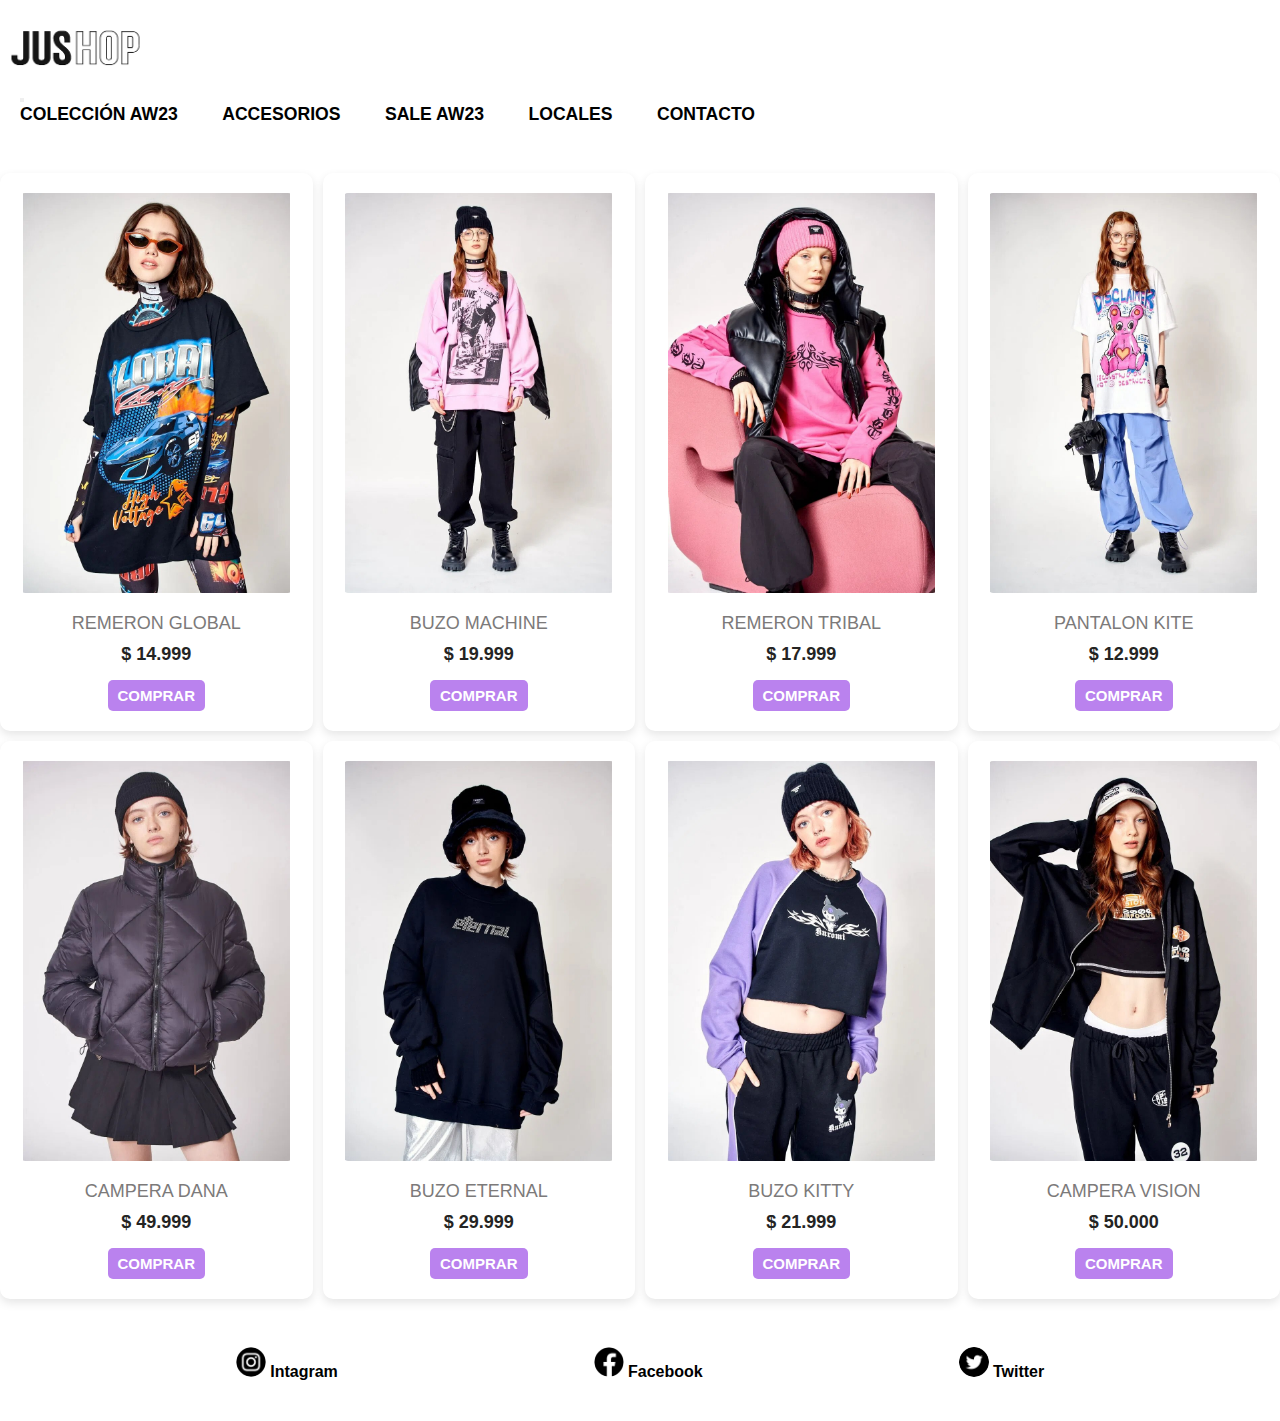
<file: index.html>
<!DOCTYPE html>
<html lang="en">

<head>
    <meta charset="UTF-8">
    <meta name="viewport" content="width=device-width, initial-scale=1.0">
    <title>Jushop</title>
    <link rel="website icon" type="png" href="/img/logo.png">
    <link rel="stylesheet" href="css/style.css">
    <link href="https://cdn.jsdelivr.net/npm/bootstrap@5.3.1/dist/css/bootstrap.min.css" rel="stylesheet"
        integrity="sha384-4bw+/aepP/YC94hEpVNVgiZdgIC5+VKNBQNGCHeKRQN+PtmoHDEXuppvnDJzQIu9" crossorigin="anonymous">
    <script src="https://cdn.jsdelivr.net/npm/bootstrap@5.3.1/dist/js/bootstrap.bundle.min.js"
        integrity="sha384-HwwvtgBNo3bZJJLYd8oVXjrBZt8cqVSpeBNS5n7C8IVInixGAoxmnlMuBnhbgrkm"
        crossorigin="anonymous"></script>
</head>

<body>

    <header>
        <nav class="navbar navbar-expand-lg navbar-white bg-white">
            <div class="container-fluid">
                <a class="navbar-brand" href="#">
                    <div>
                         <img src="img/logo.png" alt="Logo Jushop" class="logo">
                    </div>
                </a>
                <button class="navbar-toggler" type="button" data-bs-toggle="collapse" data-bs-target="#navbarNav"
                    aria-controls="navbarNav" aria-expanded="false" aria-label="Toggle navigation">
                     <span class="navbar-toggler-icon"></span>
                </button>
                <div class="collapse navbar-collapse" id="navbarNav">
                    <ul class="navbar-nav">
                         <li class="nav-item" id="item-1"><a class="nav-link" id="a-link" href="index.html">Colección Aw23</a> </li>
                         <li class="nav-item"><a class="nav-link" id="a-link" href="/pages/accesorios.html">Accesorios</a></li>
                         <li class="nav-item"><a class="nav-link" id="a-link" href="/pages/sale.html">Sale Aw23</a></li>
                         <li class="nav-item"><a class="nav-link" id="a-link" href="/pages/locales.html">Locales</a></li>
                         <li class="nav-item"><a class="nav-link" id="a-link" href="/pages/contacto.html">Contacto</a></li>
                    </ul>
                </div>
            </div>
        </nav>
    </header>

    <main class="contenedorRopa">
        <div class="ropa">
            <img class="ropaImagen" src="img/remeron vestido global.jpg" alt="Remeron global">
            <h3 class="ropaTitulo"> Remeron global </h3>
            <p class="ropaPrecio"> $ 14.999</p>
            <button class="ropaBtn"> Comprar </button>
        </div>

        <div class="ropa">
            <img class="ropaImagen" src="img/buzo mhd machine.jpg" alt="Buzo machine">
            <h3 class="ropaTitulo"> Buzo machine </h3>
            <p class="ropaPrecio"> $ 19.999</p>
            <button class="ropaBtn"> Comprar </button>
        </div>

        <div class="ropa">
            <img class="ropaImagen" src="img/remeron 47 tribal.jpg" alt="Remeron tribal">
            <h3 class="ropaTitulo"> Remeron tribal </h3>
            <p class="ropaPrecio"> $ 17.999</p>
            <button class="ropaBtn"> Comprar </button>
        </div>

        <div class="ropa">
            <img class="ropaImagen" src="img/pantalon kite.jpg" alt="Pantalon kite">
            <h3 class="ropaTitulo">Pantalon kite</h3>
            <p class="ropaPrecio"> $ 12.999</p>
            <button class="ropaBtn"> Comprar </button>
        </div>

        <div class="ropa">
            <img class="ropaImagen" src="img/campera dana.jpg" alt="Campera dana">
            <h3 class="ropaTitulo"> Campera dana </h3>
            <p class="ropaPrecio"> $ 49.999</p>
            <button class="ropaBtn"> Comprar </button>
        </div>

        <div class="ropa">
            <img class="ropaImagen" src="img/buzo eternal.jpg" alt="Buzo eternal">
            <h3 class="ropaTitulo"> Buzo eternal </h3>
            <p class="ropaPrecio"> $ 29.999</p>
            <button class="ropaBtn"> Comprar </button>
        </div>

        <div class="ropa">
            <img class="ropaImagen" src="img/buzo kitty tribal h_webp.jpg" alt="Buzo kitty">
            <h3 class="ropaTitulo"> Buzo kitty </h3>
            <p class="ropaPrecio"> $ 21.999</p>
            <button class="ropaBtn"> Comprar </button>
        </div>

        <div class="ropa">
            <img class="ropaImagen" src="img/campera vision.jpg" alt="Campera vision">
            <h3 class="ropaTitulo"> Campera vision </h3>
            <p class="ropaPrecio"> $ 50.000</p>
            <button class="ropaBtn"> Comprar </button>
        </div>

    </main>

    <footer>
        <div class="footer">
            <a class="linkRedes" href="http://www.instagram.com/" target="_blank" rel="noopener noreferrer"> <img
                    src="/img/instagram.png" alt="" class="icon-footer"> Intagram</a>
            <a class="linkRedes" href="http://m.facebook.com/" target="_blank" rel="noopener noreferrer"> <img
                    src="/img/facebook.png" alt="" class="icon-footer"> Facebook</a>
            <a class="linkRedes" href="http://twitter.com/" target="_blank" rel="noopener noreferrer"> <img
                    src="/img/twitter.png" alt="" class="icon-footer"> Twitter</a>
        </div>

    </footer>

</body>

</html>
</file>
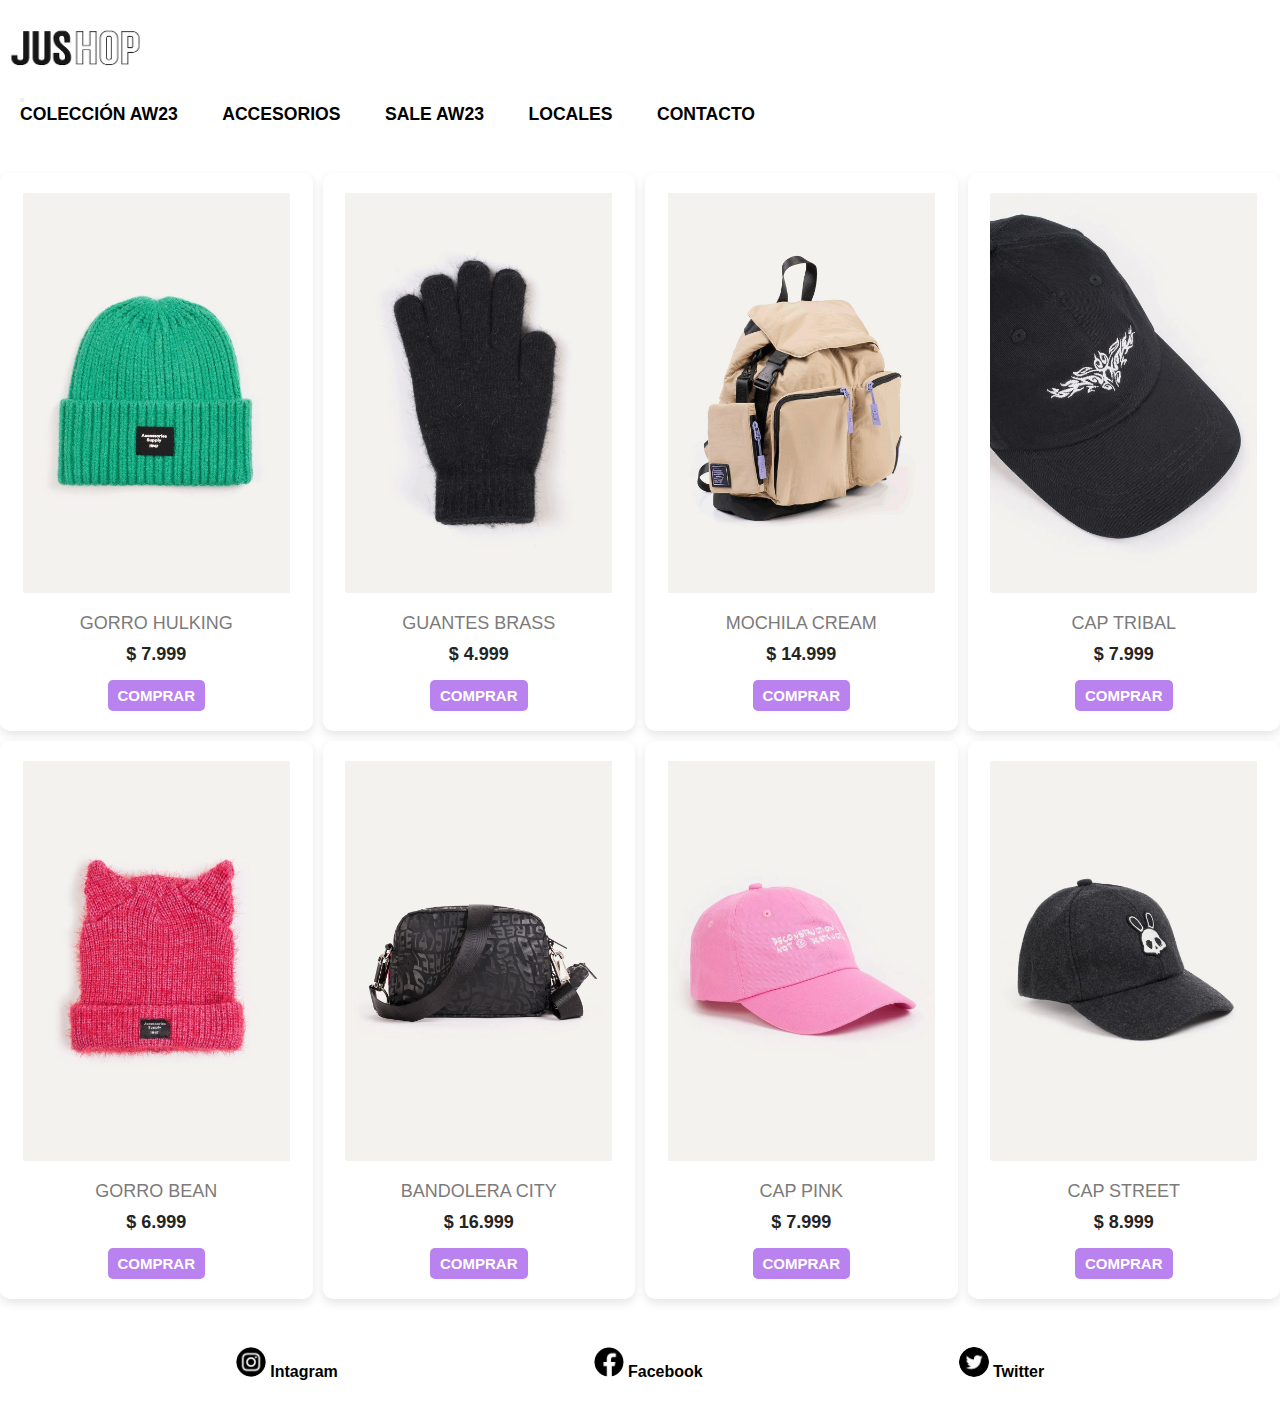
<file: pages/accesorios.html>
<!DOCTYPE html>
<html lang="en">

<head>
    <meta charset="UTF-8">
    <meta name="viewport" content="width=device-width, initial-scale=1.0">
    <title>Jushop</title>
    <link rel="stylesheet" href="/css/style.css">
    <link rel="website icon" type="png" href="/img/logo.png">
    <link href="https://cdn.jsdelivr.net/npm/bootstrap@5.3.1/dist/css/bootstrap.min.css" rel="stylesheet"
        integrity="sha384-4bw+/aepP/YC94hEpVNVgiZdgIC5+VKNBQNGCHeKRQN+PtmoHDEXuppvnDJzQIu9" crossorigin="anonymous">
    <script src="https://cdn.jsdelivr.net/npm/bootstrap@5.3.1/dist/js/bootstrap.bundle.min.js"
        integrity="sha384-HwwvtgBNo3bZJJLYd8oVXjrBZt8cqVSpeBNS5n7C8IVInixGAoxmnlMuBnhbgrkm"
        crossorigin="anonymous"></script>
</head>

<body>
    
    <header>
        <nav class="navbar navbar-expand-lg navbar-white bg-white">
            <div class="container-fluid">
                <a class="navbar-brand" href="#">
                    <div>
                         <img src="/img/logo.png" alt="Logo Jushop" class="logo">
                    </div>
                </a>
                <button class="navbar-toggler" type="button" data-bs-toggle="collapse" data-bs-target="#navbarNav"
                    aria-controls="navbarNav" aria-expanded="false" aria-label="Toggle navigation">
                     <span class="navbar-toggler-icon"></span>
                </button>
                <div class="collapse navbar-collapse" id="navbarNav">
                    <ul class="navbar-nav">
                         <li class="nav-item" id="item-1"><a class="nav-link" id="a-link" href="../index.html">Colección Aw23</a> </li>
                         <li class="nav-item"><a class="nav-link" id="a-link" href="/pages/accesorios.html">Accesorios</a></li>
                         <li class="nav-item"><a class="nav-link" id="a-link" href="/pages/sale.html">Sale Aw23</a></li>
                         <li class="nav-item"><a class="nav-link" id="a-link" href="/pages/locales.html">Locales</a></li>
                         <li class="nav-item"><a class="nav-link" id="a-link" href="/pages/contacto.html">Contacto</a></li>
                    </ul>
                </div>
            </div>
        </nav>
    </header>

    <main class="contenedorRopa">
        <div class="ropa">
            <img class="ropaImagen" src="/img/gorro hulking.jpg" alt="Gorro hulking">
            <h3 class="ropaTitulo"> Gorro hulking </h3>
            <p class="ropaPrecio"> $ 7.999</p>
            <button class="ropaBtn"> Comprar </button>
        </div>

        <div class="ropa">
            <img class="ropaImagen" src="/img/guantes brass.jpg" alt="Guantes brass">
            <h3 class="ropaTitulo"> Guantes brass </h3>
            <p class="ropaPrecio"> $ 4.999</p>
            <button class="ropaBtn"> Comprar </button>
        </div>

        <div class="ropa">
            <img class="ropaImagen" src="/img/mochila outdoor.jpg" alt="Mochila cream">
            <h3 class="ropaTitulo"> Mochila cream </h3>
            <p class="ropaPrecio"> $ 14.999</p>
            <button class="ropaBtn"> Comprar </button>
        </div>

        <div class="ropa">
            <img class="ropaImagen" src="/img/cap tribal.jpg" alt="Cap tribal">
            <h3 class="ropaTitulo"> Cap tribal </h3>
            <p class="ropaPrecio"> $ 7.999</p>
            <button class="ropaBtn"> Comprar </button>
        </div>

        <div class="ropa">
            <img class="ropaImagen" src="/img/gorro lugs.jpg" alt="Gorro bean">
            <h3 class="ropaTitulo"> Gorro bean </h3>
            <p class="ropaPrecio"> $ 6.999</p>
            <button class="ropaBtn"> Comprar </button>
        </div>

        <div class="ropa">
            <img class="ropaImagen" src="/img/bandolera.jpg" alt="Bandolera city">
            <h3 class="ropaTitulo"> Bandolera city </h3>
            <p class="ropaPrecio"> $ 16.999</p>
            <button class="ropaBtn"> Comprar </button>
        </div>

        <div class="ropa">
            <img class="ropaImagen" src="/img/cap disclaimer.jpg" alt="Cap pink">
            <h3 class="ropaTitulo"> Cap pink </h3>
            <p class="ropaPrecio"> $ 7.999</p>
            <button class="ropaBtn"> Comprar </button>
        </div>


        <div class="ropa">
            <img class="ropaImagen" src="/img/cap street.jpg" alt="Cap street">
            <h3 class="ropaTitulo"> Cap street </h3>
            <p class="ropaPrecio"> $ 8.999</p>
            <button class="ropaBtn"> Comprar </button>
        </div>

    </main>

    <footer>
        <div class="footer">
            <a class="linkRedes" href="http://www.instagram.com/" target="_blank" rel="noopener noreferrer"> <img
                    src="/img/instagram.png" alt="" class="icon-footer"> Intagram</a>
            <a class="linkRedes" href="http://m.facebook.com/" target="_blank" rel="noopener noreferrer"> <img
                    src="/img/facebook.png" alt="" class="icon-footer"> Facebook</a>
            <a class="linkRedes" href="http://twitter.com/" target="_blank" rel="noopener noreferrer"> <img
                    src="/img/twitter.png" alt="" class="icon-footer"> Twitter</a>
        </div>

    </footer>

</body>

</html>
</file>
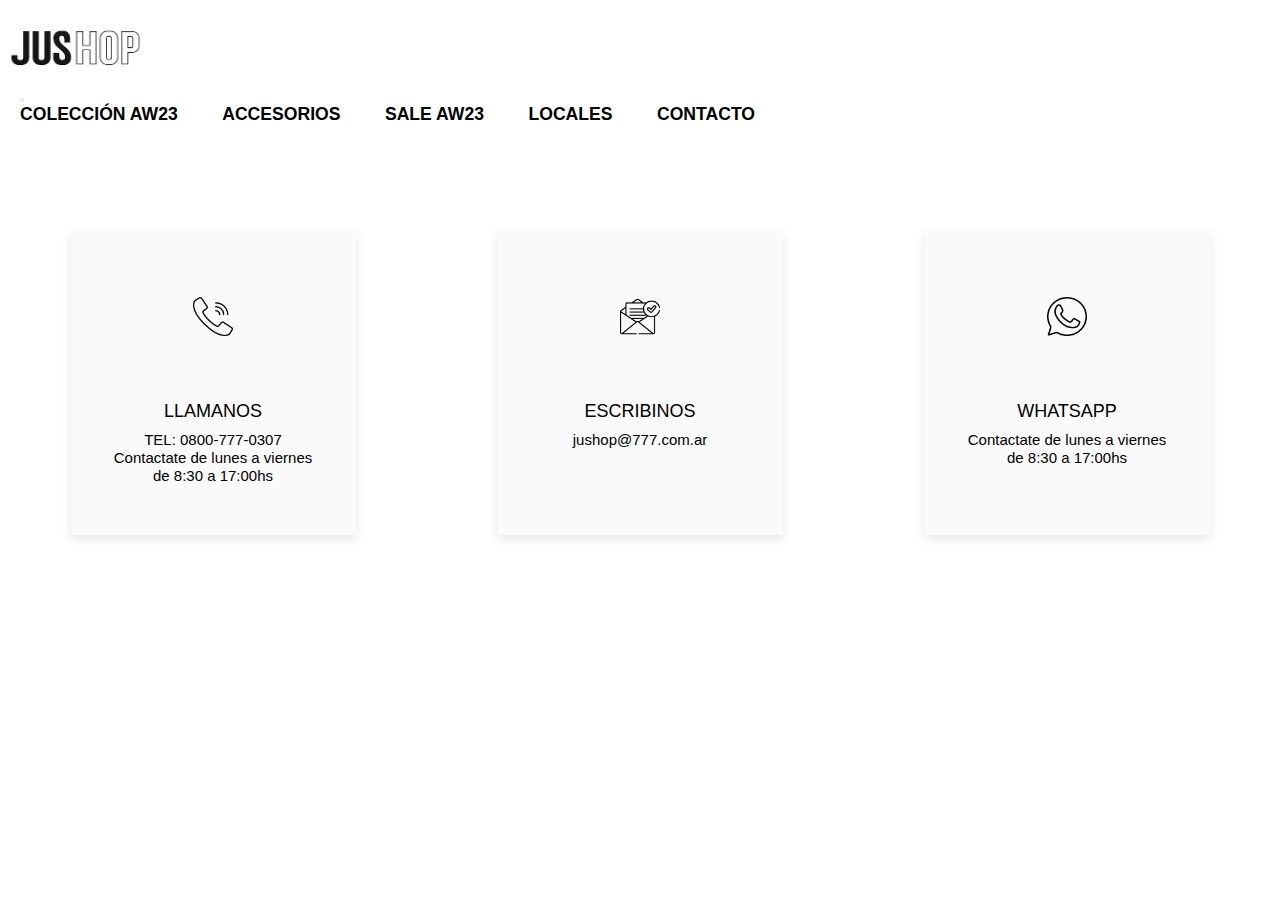
<file: pages/contacto.html>
<!DOCTYPE html>
<html lang="en">

<head>
    <meta charset="UTF-8">
    <meta name="viewport" content="width=device-width, initial-scale=1.0">
    <title>Jushop</title>
    <link rel="stylesheet" href="/css/style.css">
    <link rel="website icon" type="png" href="/img/logo.png">
    <link href="https://cdn.jsdelivr.net/npm/bootstrap@5.3.1/dist/css/bootstrap.min.css" rel="stylesheet"
        integrity="sha384-4bw+/aepP/YC94hEpVNVgiZdgIC5+VKNBQNGCHeKRQN+PtmoHDEXuppvnDJzQIu9" crossorigin="anonymous">
    <script src="https://cdn.jsdelivr.net/npm/bootstrap@5.3.1/dist/js/bootstrap.bundle.min.js"
        integrity="sha384-HwwvtgBNo3bZJJLYd8oVXjrBZt8cqVSpeBNS5n7C8IVInixGAoxmnlMuBnhbgrkm"
        crossorigin="anonymous"></script>
</head>

<body>
    
    <header>
        <nav class="navbar navbar-expand-lg navbar-white bg-white">
            <div class="container-fluid">
                <a class="navbar-brand" href="#">
                    <div>
                         <img src="/img/logo.png" alt="Logo Jushop" class="logo">
                    </div>
                </a>
                <button class="navbar-toggler" type="button" data-bs-toggle="collapse" data-bs-target="#navbarNav"
                    aria-controls="navbarNav" aria-expanded="false" aria-label="Toggle navigation">
                     <span class="navbar-toggler-icon"></span>
                </button>
                <div class="collapse navbar-collapse" id="navbarNav">
                    <ul class="navbar-nav">
                         <li class="nav-item" id="item-1"><a class="nav-link" id="a-link" href="../index.html">Colección Aw23</a> </li>
                         <li class="nav-item"><a class="nav-link" id="a-link" href="/pages/accesorios.html">Accesorios</a></li>
                         <li class="nav-item"><a class="nav-link" id="a-link" href="/pages/sale.html">Sale Aw23</a></li>
                         <li class="nav-item"><a class="nav-link" id="a-link" href="/pages/locales.html">Locales</a></li>
                         <li class="nav-item"><a class="nav-link" id="a-link" href="/pages/contacto.html">Contacto</a></li>
                    </ul>
                </div>
            </div>
        </nav>
    </header>

    <main class="contenedorContacto">
        <div class="contacto">
            <img class="contactoImagen" src="/img/llamada.png" alt="">
            <h3 class="contactoTitulo"> Llamanos </h3>
            <p class="contactoTxt"> TEL: 0800-777-0307 </p>
            <p class="contactoTxt"> Contactate de lunes a viernes </p>
            <p class="contactoTxt"> de 8:30 a 17:00hs </p>
        </div>

        <div class="contacto">
            <img class="contactoImagen" src="/img/correo-electronico.png" alt="">
            <h3 class="contactoTitulo"> Escribinos </h3>
            <p class="contactoTxt"> jushop@777.com.ar </p>
        </div>

        <div class="contacto">
            <img class="contactoImagen" src="/img/whatsapp.png" alt="">
            <h3 class="contactoTitulo"> Whatsapp </h3>
            <p class="contactoTxt">Contactate de lunes a viernes </p>
            <p class="contactoTxt"> de 8:30 a 17:00hs </p>
        </div>

    </main>
</body>

</html>
</file>
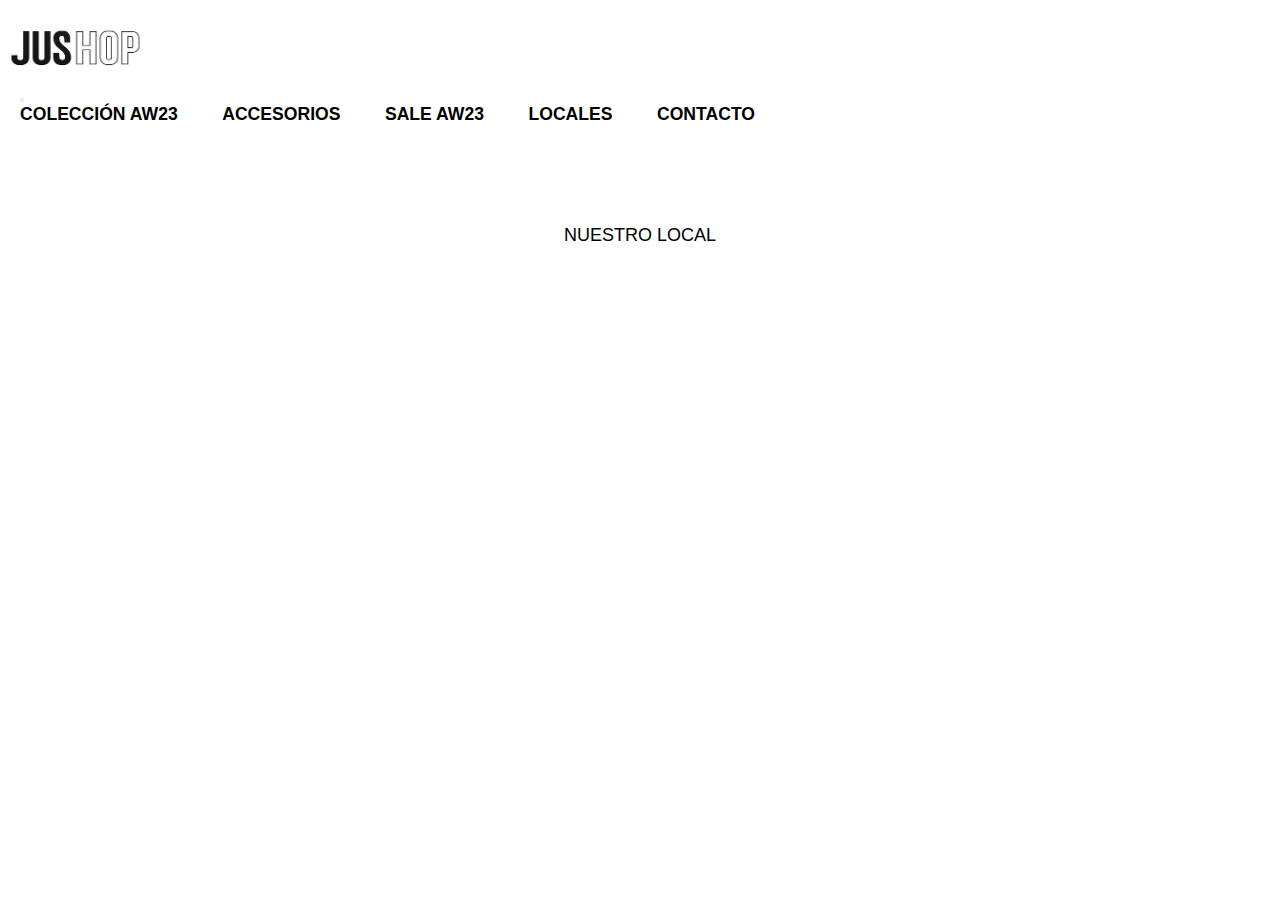
<file: pages/locales.html>
<!DOCTYPE html>
<html lang="en">

<head>
    <meta charset="UTF-8">
    <meta name="viewport" content="width=device-width, initial-scale=1.0">
    <title>Jushop</title>
    <link rel="stylesheet" href="/css/style.css">
    <link rel="website icon" type="png" href="/img/logo.png">
    <link href="https://cdn.jsdelivr.net/npm/bootstrap@5.3.1/dist/css/bootstrap.min.css" rel="stylesheet"
        integrity="sha384-4bw+/aepP/YC94hEpVNVgiZdgIC5+VKNBQNGCHeKRQN+PtmoHDEXuppvnDJzQIu9" crossorigin="anonymous">
    <script src="https://cdn.jsdelivr.net/npm/bootstrap@5.3.1/dist/js/bootstrap.bundle.min.js"
        integrity="sha384-HwwvtgBNo3bZJJLYd8oVXjrBZt8cqVSpeBNS5n7C8IVInixGAoxmnlMuBnhbgrkm"
        crossorigin="anonymous"></script>
</head>

<body>
    
    <header>
        <nav class="navbar navbar-expand-lg navbar-white bg-white">
            <div class="container-fluid">
                <a class="navbar-brand" href="#">
                    <div>
                         <img src="/img/logo.png" alt="Logo Jushop" class="logo">
                    </div>
                </a>  
                <button class="navbar-toggler" type="button" data-bs-toggle="collapse" data-bs-target="#navbarNav"
                    aria-controls="navbarNav" aria-expanded="false" aria-label="Toggle navigation">
                     <span class="navbar-toggler-icon"></span>
                </button>
                <div class="collapse navbar-collapse" id="navbarNav">
                    <ul class="navbar-nav">
                         <li class="nav-item" id="item-1"><a class="nav-link" id="a-link" href="../index.html">Colección Aw23</a> </li>
                         <li class="nav-item"><a class="nav-link" id="a-link" href="/pages/accesorios.html">Accesorios</a></li>
                         <li class="nav-item"><a class="nav-link" id="a-link" href="/pages/sale.html">Sale Aw23</a></li>
                         <li class="nav-item"><a class="nav-link" id="a-link" href="/pages/locales.html">Locales</a></li>
                         <li class="nav-item"><a class="nav-link" id="a-link" href="/pages/contacto.html">Contacto</a></li>
                    </ul>
                </div>
            </div>
        </nav>
    </header>

    <main class="contenedorLocales">
        <div class="locales">
            <h1 class="localesTitulo"> Nuestro Local </h1>
            <iframe class="localesGps"
                src="https://www.google.com/maps/embed?pb=!1m18!1m12!1m3!1d13123.957583744297!2d-58.565810549999995!3d-34.6802171!2m3!1f0!2f0!3f0!3m2!1i1024!2i768!4f13.1!3m3!1m2!1s0x95bcc7721acd11c1%3A0x2639a476211f517c!2sSan%20Justo%20Shopping!5e0!3m2!1ses!2sar!4v1689465289607!5m2!1ses!2sar"
                width="600" height="450" style="border:0;" allowfullscreen="" loading="lazy"
                referrerpolicy="no-referrer-when-downgrade"></iframe>
            </iframe>
        </div>
    </main>

</body>

</html>
</file>
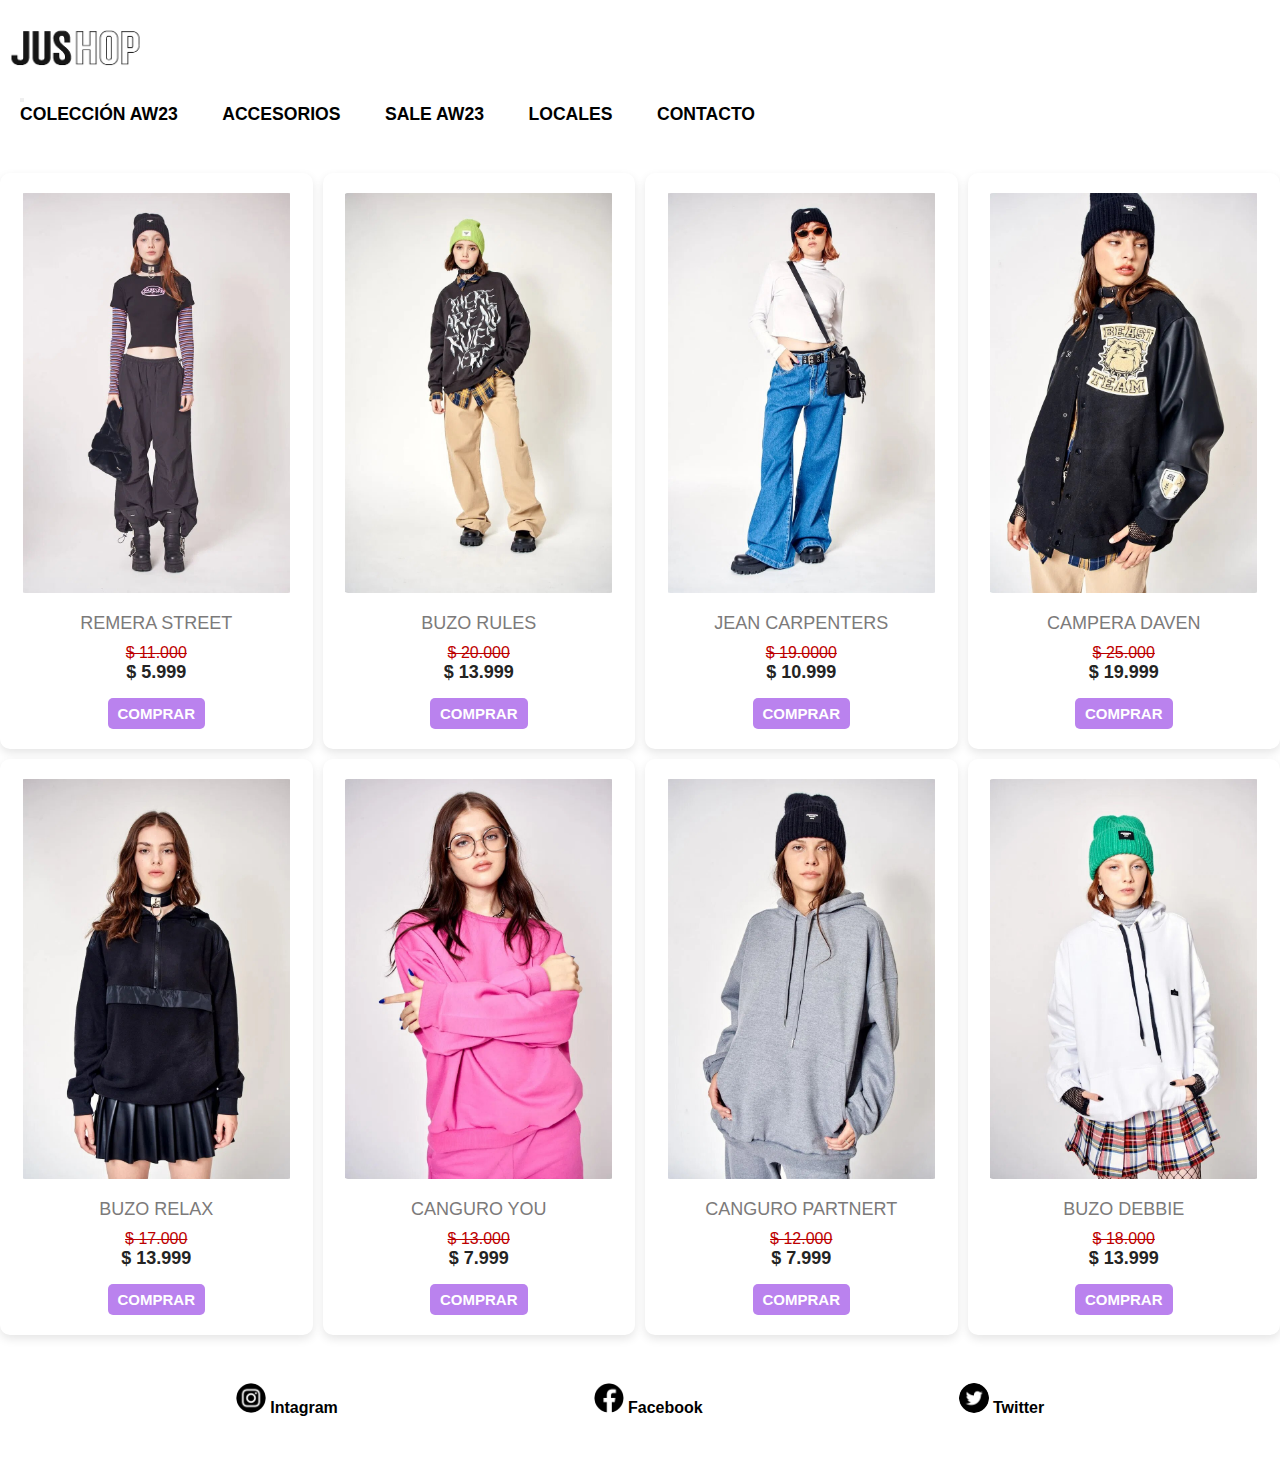
<file: pages/sale.html>
<!DOCTYPE html>
<html lang="en">

<head>
    <meta charset="UTF-8">
    <meta name="viewport" content="width=device-width, initial-scale=1.0">
    <title>Jushop</title>
    <link rel="stylesheet" href="/css/style.css">
    <link rel="website icon" type="png" href="/img/logo.png">
    <link href="https://cdn.jsdelivr.net/npm/bootstrap@5.3.1/dist/css/bootstrap.min.css" rel="stylesheet"
        integrity="sha384-4bw+/aepP/YC94hEpVNVgiZdgIC5+VKNBQNGCHeKRQN+PtmoHDEXuppvnDJzQIu9" crossorigin="anonymous">
    <script src="https://cdn.jsdelivr.net/npm/bootstrap@5.3.1/dist/js/bootstrap.bundle.min.js"
        integrity="sha384-HwwvtgBNo3bZJJLYd8oVXjrBZt8cqVSpeBNS5n7C8IVInixGAoxmnlMuBnhbgrkm"
        crossorigin="anonymous"></script>
</head>

<body>
    
    <header>
        <nav class="navbar navbar-expand-lg navbar-white bg-white">
            <div class="container-fluid">
                <a class="navbar-brand" href="#">
                    <div>
                         <img src="/img/logo.png" alt="Logo Jushop" class="logo">
                    </div>
                </a>
                <button class="navbar-toggler" type="button" data-bs-toggle="collapse" data-bs-target="#navbarNav"
                    aria-controls="navbarNav" aria-expanded="false" aria-label="Toggle navigation">
                     <span class="navbar-toggler-icon"></span>
                </button>
                <div class="collapse navbar-collapse" id="navbarNav">
                    <ul class="navbar-nav">
                         <li class="nav-item" id="item-1"><a class="nav-link" id="a-link" href="../index.html">Colección Aw23</a> </li>
                         <li class="nav-item"><a class="nav-link" id="a-link" href="/pages/accesorios.html">Accesorios</a></li>
                         <li class="nav-item"><a class="nav-link" id="a-link" href="/pages/sale.html">Sale Aw23</a></li>
                         <li class="nav-item"><a class="nav-link" id="a-link" href="/pages/locales.html">Locales</a></li>
                         <li class="nav-item"><a class="nav-link" id="a-link" href="/pages/contacto.html">Contacto</a></li>
                    </ul>
                </div>
            </div>
        </nav>
    </header>

    <main class="contenedorRopa">

        <div class="ropa">
            <img class="ropaImagen" src="/img/remera street.jpg" alt="Remera street">
            <h3 class="ropaTitulo"> Remera street </h3>
            <p class="ropaSale">$ 11.000</p>
            <p class="ropaPrecio"> $ 5.999</p>
            <button class="ropaBtn"> Comprar </button>
        </div>

        <div class="ropa">
            <img class="ropaImagen" src="/img/pantalon marron.jpg" alt="Buzo rules">
            <h3 class="ropaTitulo"> Buzo rules </h3>
            <p class="ropaSale">$ 20.000</p>
            <p class="ropaPrecio"> $ 13.999</p>
            <button class="ropaBtn"> Comprar </button>
        </div>

        <div class="ropa">
            <img class="ropaImagen" src="/img/jean.jpg" alt="Jean carpenters">
            <h3 class="ropaTitulo"> Jean carpenters </h3>
            <p class="ropaSale">$ 19.0000</p>
            <p class="ropaPrecio"> $ 10.999</p>
            <button class="ropaBtn"> Comprar </button>
        </div>

        <div class="ropa">
            <img class="ropaImagen" src="/img/campera bull.jpg" alt="Campera daven">
            <h3 class="ropaTitulo"> Campera daven </h3>
            <p class="ropaSale">$ 25.000</p>
            <p class="ropaPrecio"> $ 19.999</p>
            <button class="ropaBtn"> Comprar </button>
        </div>

        <div class="ropa">
            <img class="ropaImagen" src="/img/negro peluche.jpg" alt="Buzo relax">
            <h3 class="ropaTitulo"> Buzo relax </h3>
            <p class="ropaSale">$ 17.000</p>
            <p class="ropaPrecio"> $ 13.999</p>
            <button class="ropaBtn"> Comprar </button>
        </div>

        <div class="ropa">
            <img class="ropaImagen" src="/img/conjunto rosa.jpg" alt="Canguro you">
            <h3 class="ropaTitulo"> Canguro you </h3>
            <p class="ropaSale">$ 13.000</p>
            <p class="ropaPrecio"> $ 7.999</p>
            <button class="ropaBtn"> Comprar </button>
        </div>

        <div class="ropa">
            <img class="ropaImagen" src="/img/canguro gris.jpg" alt="Canguro Partnert">
            <h3 class="ropaTitulo"> Canguro Partnert </h3>
            <p class="ropaSale">$ 12.000</p>
            <p class="ropaPrecio"> $ 7.999</p>
            <button class="ropaBtn"> Comprar </button>
        </div>

        <div class="ropa">
            <img class="ropaImagen" src="/img/buzo blanco.jpg" alt="Buzo debbie">
            <h3 class="ropaTitulo"> Buzo debbie </h3>
            <p class="ropaSale"> $ 18.000</p>
            <p class="ropaPrecio"> $ 13.999</p>
            <button class="ropaBtn"> Comprar </button>
        </div>

    </main>

    <footer>
        <div class="footer">
            <a class="linkRedes" href="http://www.instagram.com/" target="_blank" rel="noopener noreferrer"> <img
                    src="/img/instagram.png" alt="" class="icon-footer"> Intagram</a>
            <a class="linkRedes" href="http://m.facebook.com/" target="_blank" rel="noopener noreferrer"> <img
                    src="/img/facebook.png" alt="" class="icon-footer"> Facebook</a>
            <a class="linkRedes" href="http://twitter.com/" target="_blank" rel="noopener noreferrer"> <img
                    src="/img/twitter.png" alt="" class="icon-footer"> Twitter</a>
        </div>

    </footer>

</body>

</html>
</file>
<file: css/style.css>
* {
    margin: 0;
    padding: 0;
}

body{
    font-family: 'Roboto', sans-serif;
}

.logo {
    width: 150px;
    cursor: pointer;
}

li {
    display: inline-block;
    font-size: 1.1rem;
    text-transform: uppercase;
    font-weight: bold;
}

.titulos:hover{
color:  rgb(186, 130, 238);
}

#a-link:hover{
    color:  rgb(186, 130, 238);
}

a {
    text-decoration: none;
    color: black;
    padding: 0px 20px;
    

}

.contenedorRopa{
    display: grid;
    grid-template-columns: repeat(4, 1fr);
    gap: 10px;
    margin: 3rem 0;
}

.ropa{
    display: flex;
    flex-direction: column;
    align-items: center;
    padding: 20px;
    background-color: white;
    border-radius: 10px;
    box-shadow: 0px 4px 10px rgb(0, 0, 0, 0.1);
}

.ropaImagen{
    width: 100%;
    height: 400px;
    object-fit: contain;
    border-radius: 5px;
    margin-bottom: 20px;
}

.ropaTitulo{
    font-size: 18px;
    font-weight: bold;
    text-align: center;
    margin-bottom: 10px;
    text-transform: uppercase;
    color: rgb(124, 122, 122);
    font-weight: lighter;
}

.ropaPrecio{
    font-size: 18px;
    font-weight: bold;
    color: rgb(36, 36, 35);
    text-align: center;
}

.footer{
    display: flex;
    justify-content: space-evenly;
    font-weight: bold;
    margin-bottom: 40px;
}

.ropaBtn{
    display: inline-block;
    padding: 7px 10px;
    background-color: rgb(186, 130, 238);
    color: white;
    font-size: 15px;
    font-weight: bold;
    text-transform: uppercase;
    cursor: pointer;
    border-radius: 5px;
    margin-top: 15px;
    border: none;
}

.ropaSale{
    text-decoration: line-through;
    color: rgb(189, 0, 0);
}

.contenedorLocales{
    display: flex;
    justify-content: space-around;
}

.localesTitulo{
    font-size: 18px;
    font-weight: bold;
    text-align: center;
    margin-bottom: 10px;
    text-transform: uppercase;
    color: rgb(0, 0, 0);
    font-weight: 10;
}

.localesGps{
    height: 500px;
    object-fit: contain;
    border-radius: 5px;
}

.locales{
    margin-top: 100px;
}

.contenedorContacto{
    display: grid;
    grid-template-columns: repeat(3, 1fr);
    gap: 1px;
    margin: 6rem 0;
    justify-items: center;
}

.contacto{
    display: flex;
    flex-direction: column;
    align-items: center;
    height: 100%;
    width: 265px;
    padding: 10px;
    margin: 10px 50px;
    background-color: rgb(250, 250, 250);
    box-shadow: 0px 4px 10px rgb(0, 0, 0, 0.1);
}


.contactoImagen{
    width: 15%;
    height: 150px;
    object-fit: contain;
    margin-bottom: 10px;

}
.contactoTitulo{
    font-size: 18px;
    font-weight: bold;
    text-align: center;
    height: 20px;
    margin-bottom: 10px;
    text-transform: uppercase;
    color: rgb(0, 0, 0);
    font-weight: lighter;
}

.contactoTxt{
    font-size: 15px;
    text-align: center;
    margin-bottom: 1px;
}

.linkRedes{
    text-decoration: none;
    color: black;
}

.linkRedes:hover{
    color: blueviolet;
}

.icon-footer{
    width: 30px;
}

.icon-footer{
    
    border-radius: 20px;
}

@media (max-width: 500px) {
    .contenedorRopa{
        grid-template-columns: repeat(1, 1fr);
    }
    .contenedorContacto{
        grid-template-columns: repeat(1, 1fr);
    }
    .contacto{
        height: 80%;
        margin-bottom: 66px;
    }
    .localesGps{
        width: 50vh;
        height: 70vh;
    }
}

@media (min-width: 501px) and (max-width: 768px) {
    .contenedorRopa{
        grid-template-columns: repeat(2, 1fr);
    }
    .contenedorContacto{
        grid-template-columns: repeat(1, 1fr);
    }
    .contacto{
        height: 80%;
        margin-bottom: 66px;
    }
}

@media (min-width: 769px) and (max-width: 1200px) {
    .contenedorRopa{
        grid-template-columns: repeat(2, 1fr);
    }
    
}
</file>
